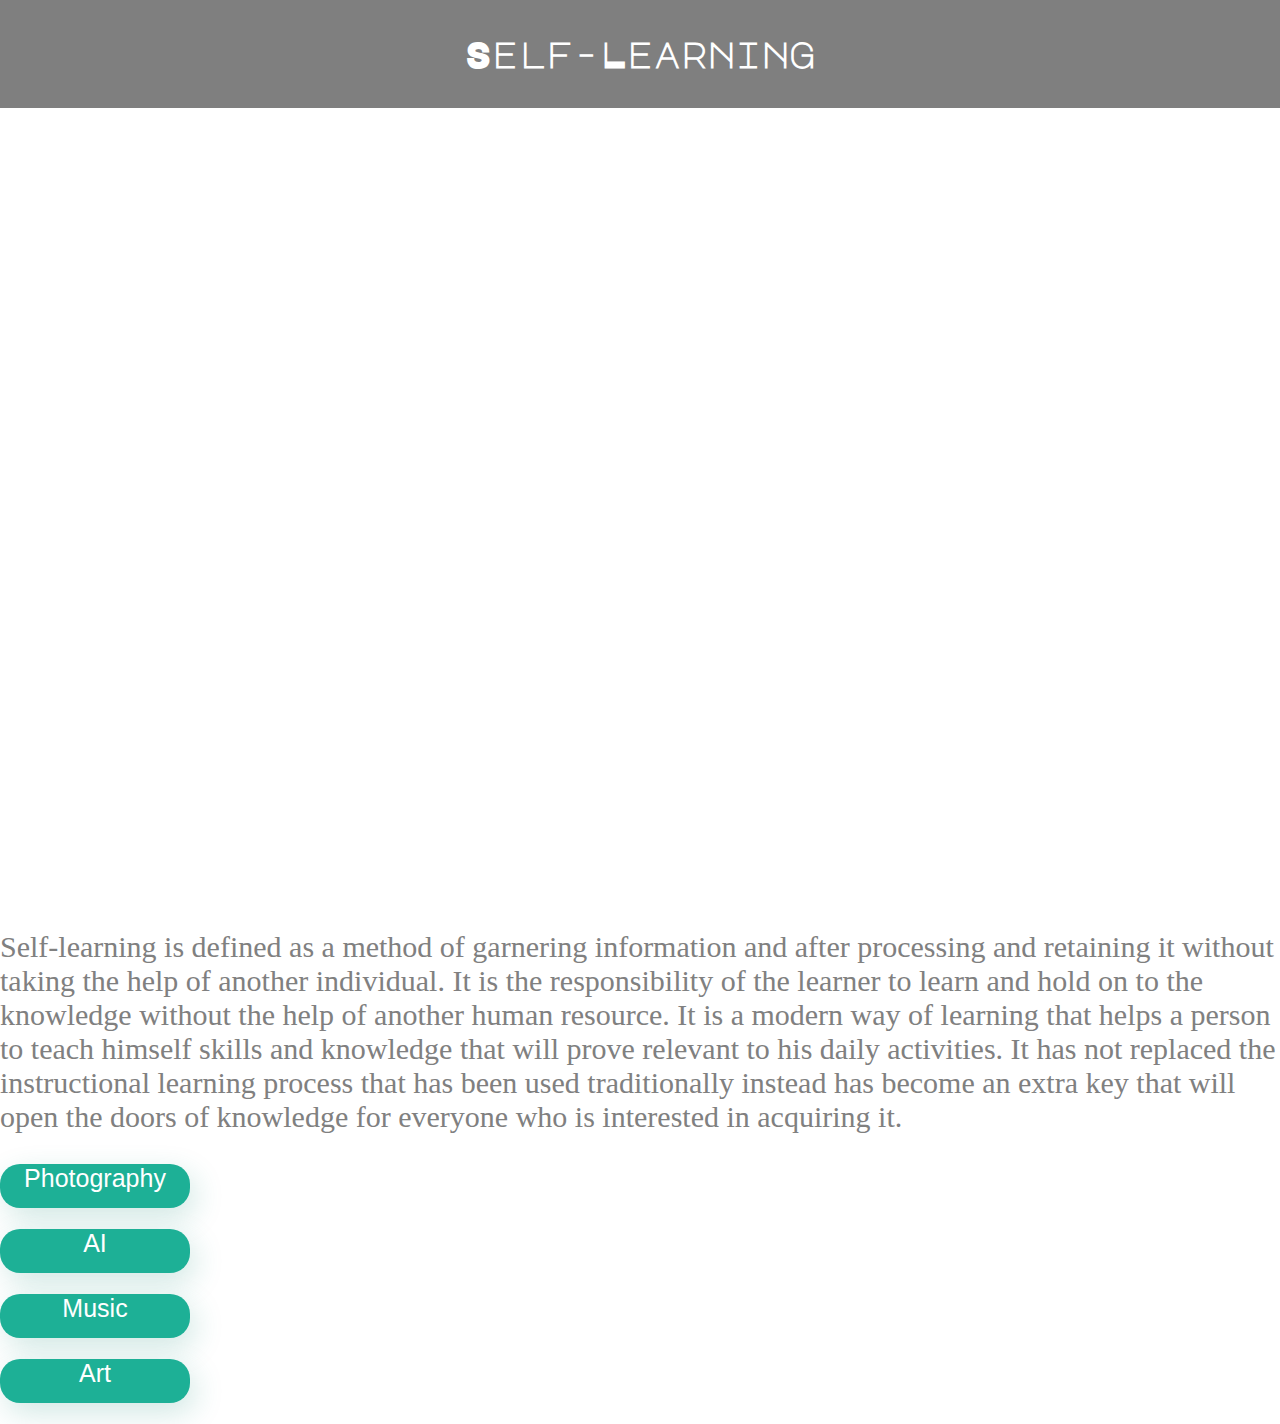
<file: index.html>
<!DOCTYPE html>
<html>

<head>
  <meta charset="utf-8">
  <title>Self Learning</title>
  <link href="style.css" rel="stylesheet" type="text/css" />



</head>

<body>
  <header class="image_fader">
    <h1>Self-Learning</h1>
  </header>

 
  <style>
   
    @import url('https://fonts.googleapis.com/css2?family=Major+Mono+Display&display=swap');

    body,
    body * {
      box-sizing: border-box;
    }

    body {
      margin: 0;
      padding: 0;
      font-size: 18px;
      font-family: Verdana, sans-serif;
    }

    h1 {
      font-family: 'Major Mono Display', monospace;
      text-align: center;
      background-color: rgba(255, 255, 255, 0.50);
      background-color: rgba(0, 0, 0, 0.50);
      color: #FFF;
      font-size: 2em;
      line-height: 3em;
      margin: 0 auto;
      padding: 0;
    }

    footer {
      background: black;
      color: white;
      position: fixed;
      bottom: 0;
      line-height: 1.4em;
      font-size: .7em;
      width: 100vw;
      padding: 0 2em;
    }

    /*THE ANIMATION STUFF*/
    .image_fader {
      min-width: 100vw;
      min-height: 100vh;
      background-size: cover;
      background-attachment: fixed;
      background-image: url(http://helb.hosts1.ma-cloud.nl/voorbeelden/animated-background-css/images/ij01.jpg);
      background-image: url(http://helb.hosts1.ma-cloud.nl/voorbeelden/animated-background-css/images/ij01.jpg), url(http://helb.hosts1.ma-cloud.nl/voorbeelden/animated-background-css/images/ij03.jpg), url(http://helb.hosts1.ma-cloud.nl/voorbeelden/animated-background-css/images/ij02.jpg), url(http://helb.hosts1.ma-cloud.nl/voorbeelden/animated-background-css/images/ij05.jpg), url(http://helb.hosts1.ma-cloud.nl/voorbeelden/animated-background-css/images/ij06.jpg), url(http://helb.hosts1.ma-cloud.nl/voorbeelden/animated-background-css/images/ij04.jpg);
      animation-name: backgrounds;
      animation-duration: 20s;
      animation-direction: alternate;
      animation-iteration-count: infinite;
      animation-direction: normal;
      animation-timing-function: ease-in-out;
      animation-fill-mode: both;
      animation-delay: 0s;
    }

    /*********************************************************************************************ANIMATIE BG*/

    @-webkit-keyframes backgrounds {

      0%,
      15%,
      100% {
        background-image: url(http://helb.hosts1.ma-cloud.nl/voorbeelden/animated-background-css/images/ij01.jpg);
      }

      17%,
      30% {
        background-image: url(http://helb.hosts1.ma-cloud.nl/voorbeelden/animated-background-css/images/ij02.jpg);
      }

      32%,
      47% {
        background-image: url(http://helb.hosts1.ma-cloud.nl/voorbeelden/animated-background-css/images/ij03.jpg);
      }

      49%,
      64% {
        background-image: url(http://helb.hosts1.ma-cloud.nl/voorbeelden/animated-background-css/images/ij04.jpg);
      }

      66%,
      81% {
        background-image: url(http://helb.hosts1.ma-cloud.nl/voorbeelden/animated-background-css/images/ij05.jpg);
      }

      83%,
      98% {
        background-image: url(http://helb.hosts1.ma-cloud.nl/voorbeelden/animated-background-css/images/ij06.jpg);
      }
    }

    @-moz-keyframes backgrounds {

      0%,
      15%,
      100% {
        background-image: url(http://helb.hosts1.ma-cloud.nl/voorbeelden/animated-background-css/images/ij01.jpg);
      }

      17%,
      30% {
        background-image: url(http://helb.hosts1.ma-cloud.nl/voorbeelden/animated-background-css/images/ij02.jpg);
      }

      32%,
      47% {
        background-image: url(http://helb.hosts1.ma-cloud.nl/voorbeelden/animated-background-css/images/ij03.jpg);
      }

      49%,
      64% {
        background-image: url(http://helb.hosts1.ma-cloud.nl/voorbeelden/animated-background-css/images/ij04.jpg);
      }

      66%,
      81% {
        background-image: url(http://helb.hosts1.ma-cloud.nl/voorbeelden/animated-background-css/images/ij05.jpg);
      }

      83%,
      98% {
        background-image: url(http://helb.hosts1.ma-cloud.nl/voorbeelden/animated-background-css/images/ij06.jpg);
      }
    }

    @-o-keyframes backgrounds {

      0%,
      15%,
      100% {
        background-image: url(http://helb.hosts1.ma-cloud.nl/voorbeelden/animated-background-css/images/ij01.jpg);
      }

      17%,
      30% {
        background-image: url(http://helb.hosts1.ma-cloud.nl/voorbeelden/animated-background-css/images/ij02.jpg);
      }

      32%,
      47% {
        background-image: url(http://helb.hosts1.ma-cloud.nl/voorbeelden/animated-background-css/images/ij03.jpg);
      }

      49%,
      64% {
        background-image: url(http://helb.hosts1.ma-cloud.nl/voorbeelden/animated-background-css/images/ij04.jpg);
      }

      66%,
      81% {
        background-image: url(http://helb.hosts1.ma-cloud.nl/voorbeelden/animated-background-css/images/ij05.jpg);
      }

      83%,
      98% {
        background-image: url(http://helb.hosts1.ma-cloud.nl/voorbeelden/animated-background-css/images/ij06.jpg);
      }
    }

    @keyframes backgrounds {

      0%,
      15%,
      100% {
        background-image: url(http://helb.hosts1.ma-cloud.nl/voorbeelden/animated-background-css/images/ij01.jpg);
      }

      17%,
      30% {
        background-image: url(http://helb.hosts1.ma-cloud.nl/voorbeelden/animated-background-css/images/ij02.jpg);
      }

      32%,
      47% {
        background-image: url(http://helb.hosts1.ma-cloud.nl/voorbeelden/animated-background-css/images/ij03.jpg);
      }

      49%,
      64% {
        background-image: url(http://helb.hosts1.ma-cloud.nl/voorbeelden/animated-background-css/images/ij04.jpg);
      }

      66%,
      81% {
        background-image: url(http://helb.hosts1.ma-cloud.nl/voorbeelden/animated-background-css/images/ij05.jpg);
      }

      83%,
      98% {
        background-image: url(http://helb.hosts1.ma-cloud.nl/voorbeelden/animated-background-css/images/ij06.jpg);
      }
    }

    
  </style>
  

  

  <div class="Content">
    
    
    <div class="maintxt">
      
      <p>Self-learning is defined as a method of garnering information and after processing and retaining it without
        taking the help of another individual. It is the responsibility of the learner to learn and hold on to the
        knowledge without the help of another human resource. It is a modern way of learning that helps a person to
        teach himself skills and knowledge that will prove relevant to his daily activities. It has not replaced the
        instructional learning process that has been used traditionally instead has become an extra key that will open
        the doors of knowledge for everyone who is interested in acquiring it.</p>
      <a href="photography.html" class="resume-btn">Photography</a>
      <br>

      <a href="AI.html" class="resume-btn">AI</a>
      <br>


      <a href="music.html" class="resume-btn">Music</a>
      <br>

      <a href="art.html" class="resume-btn">Art</a>
      <br>
    </div>
  </div>
  </div>
  </div>

</body>

</html>
</file>
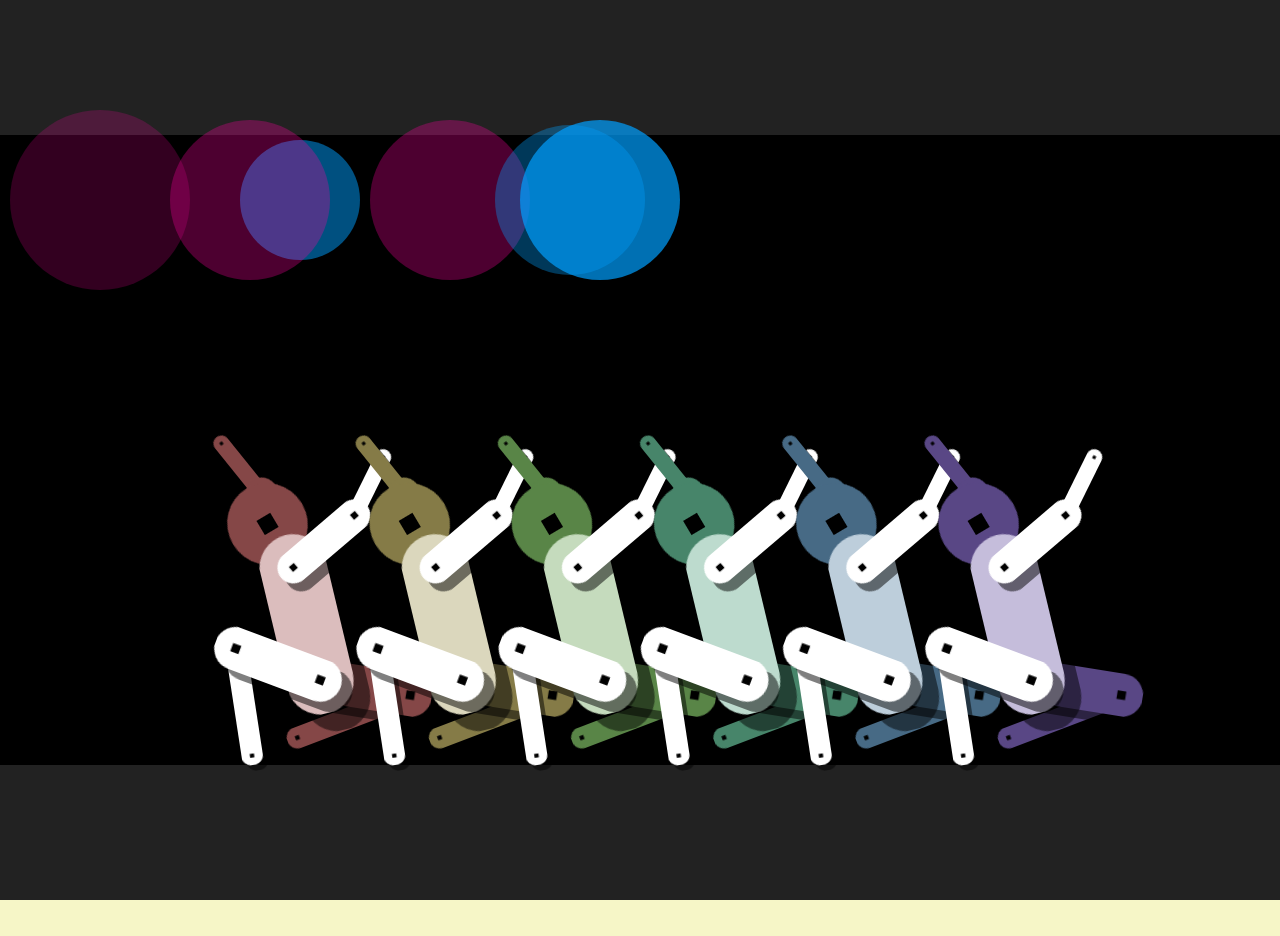
<file: AI.html>
<!DOCTYPE html>
<html>

<head>
  <meta charset="utf-8">
  <title>Career Guidance</title>
  <link href="style.css" rel="stylesheet" type="text/css" />
</head>

<body style="background-color:rgb(246, 246, 199);">
  <style>
    html,
    body,
    #bubbles {
      height: 100%
    }

    body {
      overflow: hidden
    }

    #bubbles {
      padding: 100px 0
    }

    .bubble {
      width: 200px;
      height: 200px;
      border-radius: 200px;
      -moz-border-radius: 200px;
      -webkit-border-radius: 200px;
      position: absolute;
      cursor: pointer;
    }

    .bubble.pink {
      background: #ff00a0;
    }

    .bubble.blue {
      background: #00a0ff;
    }

    .bubble:hover {
      box-shadow: 0 0 30px 60px pink;
    }

    .x1 {
      -webkit-transform: scale(0.9);
      -moz-transform: scale(0.9);
      transform: scale(0.9);
      opacity: 0.2;
      -webkit-animation: moveclouds 15s linear infinite, sideWays 4s ease-in-out infinite alternate;
      -moz-animation: moveclouds 15s linear infinite, sideWays 4s ease-in-out infinite alternate;
      -o-animation: moveclouds 15s linear infinite, sideWays 4s ease-in-out infinite alternate;
    }

    .x2 {
      left: 200px;
      -webkit-transform: scale(0.6);
      -moz-transform: scale(0.6);
      transform: scale(0.6);
      opacity: 0.5;
      -webkit-animation: moveclouds 25s linear infinite, sideWays 5s ease-in-out infinite alternate;
      -moz-animation: moveclouds 25s linear infinite, sideWays 5s ease-in-out infinite alternate;
      -o-animation: moveclouds 25s linear infinite, sideWays 5s ease-in-out infinite alternate;
    }

    .x3 {
      left: 350px;
      -webkit-transform: scale(0.8);
      -moz-transform: scale(0.8);
      transform: scale(0.8);
      opacity: 0.3;
      -webkit-animation: moveclouds 20s linear infinite, sideWays 4s ease-in-out infinite alternate;
      -moz-animation: moveclouds 20s linear infinite, sideWays 4s ease-in-out infinite alternate;
      -o-animation: moveclouds 20s linear infinite, sideWays 4s ease-in-out infinite alternate;
    }

    .x4 {
      left: 470px;
      -webkit-transform: scale(0.75);
      -moz-transform: scale(0.75);
      transform: scale(0.75);
      opacity: 0.35;
      -webkit-animation: moveclouds 18s linear infinite, sideWays 2s ease-in-out infinite alternate;
      -moz-animation: moveclouds 18s linear infinite, sideWays 2s ease-in-out infinite alternate;
      -o-animation: moveclouds 18s linear infinite, sideWays 2s ease-in-out infinite alternate;
    }

    .x5 {
      left: 150px;
      -webkit-transform: scale(0.8);
      -moz-transform: scale(0.8);
      transform: scale(0.8);
      opacity: 0.3;
      -webkit-animation: moveclouds 7s linear infinite, sideWays 1s ease-in-out infinite alternate;
      -moz-animation: moveclouds 7s linear infinite, sideWays 1s ease-in-out infinite alternate;
      -o-animation: moveclouds 7s linear infinite, sideWays 1s ease-in-out infinite alternate;
    }

    .x6 {
      left: 500px;
      -webkit-transform: scale(0.8);
      -moz-transform: scale(0.8);
      transform: scale(0.8);
      opacity: 0.7;
      -webkit-animation: moveclouds 12s linear infinite, sideWays 1s ease-in-out infinite alternate;
      -moz-animation: moveclouds 12s linear infinite, sideWays 1s ease-in-out infinite alternate;
      -o-animation: moveclouds 12s linear infinite, sideWays 1s ease-in-out infinite alternate;
    }

    @-webkit-keyframes moveclouds {
      0% {
        top: 500px;
      }

      100% {
        top: -500px;
      }
    }

    @-webkit-keyframes sideWays {
      0% {
        margin-left: 0px;
      }

      100% {
        margin-left: 50px;
      }
    }

    @-moz-keyframes moveclouds {
      0% {
        top: 500px;
      }

      100% {
        top: -500px;
      }
    }

    @-moz-keyframes sideWays {
      0% {
        margin-left: 0px;
      }

      100% {
        margin-left: 50px;
      }
    }

    @-o-keyframes moveclouds {
      0% {
        top: 500px;
      }

      100% {
        top: -500px;
      }
    }

    @-o-keyframes sideWays {
      0% {
        margin-left: 0px;
      }

      100% {
        margin-left: 50px;
      }
    }
  </style>
  <style>
    body, html {
	position: absolute;
	margin: 0;
	padding: 0;
	width: 100%;
	height: 100%;
	overflow: hidden;
}

canvas {
	position: absolute;
	width: 100%;
	height: 100%;
	background:#000;
	cursor: pointer;
}
  </style>
   <canvas></canvas>
  <script>
    {
	class Robot {
		constructor(color, light, size, x, y, struct) {
			this.x = x;
			this.points = [];
			this.links = [];
			this.frame = 0;
			this.dir = 1;
			this.size = size;
			this.color = Math.round(color);
			this.light = light;
			// ---- create points ----
			for (const p of struct.points) {
				this.points.push(new Robot.Point(size * p.x + x, size * p.y + y, p.f));
			}
			// ---- create links ----
			for (const link of struct.links) {
				const p0 = this.points[link.p0];
				const p1 = this.points[link.p1];
				const dx = p0.x - p1.x;
				const dy = p0.y - p1.y;
				this.links.push(
					new Robot.Link(
						this,
						p0,
						p1,
						Math.sqrt(dx * dx + dy * dy),
						link.size * size / 3,
						link.lum,
						link.force,
						link.disk
					)
				);
			}
		}
		update() {
			if (++this.frame % 20 === 0) this.dir = -this.dir;
			if (
				dancerDrag &&
				this === dancerDrag &&
				this.size < 16 &&
				this.frame > 600
			) {
				dancerDrag = null;
				dancers.push(
					new Robot(
						this.color,
						this.light * 1.25,
						this.size * 2,
						pointer.x,
						pointer.y - 100 * this.size * 2,
						struct
					)
				);
				dancers.sort(function(d0, d1) {
					return d0.size - d1.size;
				});
			}
			// ---- update links ----
			for (const link of this.links) {
				const p0 = link.p0;
				const p1 = link.p1;
				const dx = p0.x - p1.x;
				const dy = p0.y - p1.y;
				const dist = Math.sqrt(dx * dx + dy * dy);
				if (dist) {
					const tw = p0.w + p1.w;
					const r1 = p1.w / tw;
					const r0 = p0.w / tw;
					const dz = (link.distance - dist) * link.force;
					const sx = dx / dist * dz;
					const sy = dy / dist * dz;
					p1.x -= sx * r0;
					p1.y -= sy * r0;
					p0.x += sx * r1;
					p0.y += sy * r1;
				}
			}
			// ---- update points ----
			for (const point of this.points) {
				// ---- dragging ----
				if (this === dancerDrag && point === pointDrag) {
					point.x += (pointer.x - point.x) * 0.1;
					point.y += (pointer.y - point.y) * 0.1;
				}
				// ---- dance ----
				if (this !== dancerDrag) {
					point.fn && point.fn(16 * Math.sqrt(this.size), this.dir);
				}
				// ---- verlet integration ----
				point.vx = point.x - point.px;
				point.vy = point.y - point.py;
				point.px = point.x;
				point.py = point.y;
				point.vx *= 0.995;
				point.vy *= 0.995;
				point.x += point.vx;
				point.y += point.vy + 0.01;
			}
			// ---- ground ----
			for (const link of this.links) {
				const p1 = link.p1;
				if (p1.y > canvas.height * ground - link.size * 0.5) {
					p1.y = canvas.height * ground - link.size * 0.5;
					p1.x -= p1.vx;
					p1.vx = 0;
					p1.vy = 0;
				}
			}
			// ---- center position ----
			const delta = (this.x - this.points[0].x) * 0.0002;
			this.points[9].x += delta;
			this.points[10].x += delta;
		}
		draw() {
			for (const link of this.links) {
				if (link.size) {
					const dx = link.p1.x - link.p0.x;
					const dy = link.p1.y - link.p0.y;
					const a = Math.atan2(dy, dx);
					const d = Math.sqrt(dx * dx + dy * dy);
					// ---- shadow ----
					ctx.save();
					ctx.translate(link.p0.x + link.size * 0.25, link.p0.y + link.size * 0.25);
					ctx.rotate(a);
					ctx.drawImage(
						link.shadow,
						-link.size * 0.5,
						-link.size * 0.5,
						d + link.size,
						link.size
					);
					ctx.restore();
					// ---- stroke ----
					ctx.save();
					ctx.translate(link.p0.x, link.p0.y);
					ctx.rotate(a);
					ctx.drawImage(
						link.image,
						-link.size * 0.5,
						-link.size * 0.5,
						d + link.size,
						link.size
					);
					ctx.restore();
				}
			}
		}
	}
	Robot.Link = class Link {
		constructor(parent, p0, p1, dist, size, light, force, disk) {
			// ---- cache strokes ----
			function stroke(color, axis) {
				const image = document.createElement("canvas");
				image.width = dist + size;
				image.height = size;
				const ict = image.getContext("2d");
				ict.beginPath();
				ict.lineCap = "round";
				ict.lineWidth = size;
				ict.strokeStyle = color;
				if (disk) {
					ict.arc(size * 0.5 + dist, size * 0.5, size * 0.5, 0, 2 * Math.PI);
					ict.fillStyle = color;
					ict.fill();
				} else {
					ict.moveTo(size * 0.5, size * 0.5);
					ict.lineTo(size * 0.5 + dist, size * 0.5);
					ict.stroke();
				}
				if (axis) {
					const s = size / 10;
					ict.fillStyle = "#000";
					ict.fillRect(size * 0.5 - s, size * 0.5 - s, s * 2, s * 2);
					ict.fillRect(size * 0.5 - s + dist, size * 0.5 - s, s * 2, s * 2);
				}
				return image;
			}
			this.p0 = p0;
			this.p1 = p1;
			this.distance = dist;
			this.size = size;
			this.light = light || 1.0;
			this.force = force || 0.5;
			this.image = stroke(
				"hsl(" + parent.color + " ,30%, " + parent.light * this.light + "%)",
				true
			);
			this.shadow = stroke("rgba(0,0,0,0.5)");
		}
	};
	Robot.Point = class Point {
		constructor(x, y, fn, w) {
			this.x = x;
			this.y = y;
			this.w = w || 0.5;
			this.fn = fn || null;
			this.px = x;
			this.py = y;
			this.vx = 0.0;
			this.vy = 0.0;
		}
	};
	// ---- set canvas ----
	const canvas = {
		init() {
			this.elem = document.querySelector("canvas");
			this.resize();
			window.addEventListener("resize", () => this.resize(), false);
			return this.elem.getContext("2d");
		},
		resize() {
			this.width = this.elem.width = this.elem.offsetWidth;
			this.height = this.elem.height = this.elem.offsetHeight;
			ground = this.height > 500 ? 0.85 : 1.0;
			for (let i = 0; i < dancers.length; i++) {
				dancers[i].x = (i + 2) * canvas.width / 9;
			}
		}
	};
	// ---- set pointer ----
	const pointer = {
		init(canvas) {
			this.x = 0;
			this.y = 0;
			window.addEventListener("mousemove", e => this.move(e), false);
			canvas.elem.addEventListener("touchmove", e => this.move(e), false);
			window.addEventListener("mousedown", e => this.down(e), false);
			window.addEventListener("touchstart", e => this.down(e), false);
			window.addEventListener("mouseup", e => this.up(e), false);
			window.addEventListener("touchend", e => this.up(e), false);
		},
		down(e) {
			this.move(e);
			for (const dancer of dancers) {
				for (const point of dancer.points) {
					const dx = pointer.x - point.x;
					const dy = pointer.y - point.y;
					const d = Math.sqrt(dx * dx + dy * dy);
					if (d < 60) {
						dancerDrag = dancer;
						pointDrag = point;
						dancer.frame = 0;
					}
				}
			}
		},
		up(e) {
			dancerDrag = null;
		},
		move(e) {
			let touchMode = e.targetTouches,
				pointer;
			if (touchMode) {
				e.preventDefault();
				pointer = touchMode[0];
			} else pointer = e;
			this.x = pointer.clientX;
			this.y = pointer.clientY;
		}
	};
	// ---- init ----
	const dancers = [];
	let ground = 1.0;
	const ctx = canvas.init();
	pointer.init(canvas);
	let dancerDrag = null;
	let pointDrag = null;
	// ---- main loop ----
	const run = () => {
		requestAnimationFrame(run);
		ctx.clearRect(0, 0, canvas.width, canvas.height);
		ctx.fillStyle = "#222";
		ctx.fillRect(0, 0, canvas.width, canvas.height * 0.15);
		ctx.fillRect(0, canvas.height * 0.85, canvas.width, canvas.height * 0.15);
		for (const dancer of dancers) {
			dancer.update();
			dancer.draw();
		}
	};
	// ---- robot structure ----
	const struct = {
		points: [
			{
				x: 0,
				y: -4,
				f(s, d) {
					this.y -= 0.01 * s;
				}
			},
			{
				x: 0,
				y: -16,
				f(s, d) {
					this.y -= 0.02 * s * d;
				}
			},
			{
				x: 0,
				y: 12,
				f(s, d) {
					this.y += 0.02 * s * d;
				}
			},
			{ x: -12, y: 0 },
			{ x: 12, y: 0 },
			{
				x: -3,
				y: 34,
				f(s, d) {
					if (d > 0) {
						this.x += 0.01 * s;
						this.y -= 0.015 * s;
					} else {
						this.y += 0.02 * s;
					}
				}
			},
			{
				x: 3,
				y: 34,
				f(s, d) {
					if (d > 0) {
						this.y += 0.02 * s;
					} else {
						this.x -= 0.01 * s;
						this.y -= 0.015 * s;
					}
				}
			},
			{
				x: -28,
				y: 0,
				f(s, d) {
					this.x += this.vx * 0.035;
					this.y -= 0.001 * s;
				}
			},
			{
				x: 28,
				y: 0,
				f(s, d) {
					this.x += this.vx * 0.035;
					this.y -= 0.001 * s;
				}
			},
			{
				x: -3,
				y: 64,
				f(s, d) {
					this.y += 0.015 * s;
					if (d > 0) {
						this.y -= 0.01 * s;
					} else {
						this.y += 0.05 * s;
					}
				}
			},
			{
				x: 3,
				y: 64,
				f(s, d) {
					this.y += 0.015 * s;
					if (d > 0) {
						this.y += 0.05 * s;
					} else {
						this.y -= 0.01 * s;
					}
				}
			}
		],
		links: [
			{ p0: 3, p1: 7, size: 12, lum: 0.5 },
			{ p0: 1, p1: 3, size: 24, lum: 0.5 },
			{ p0: 1, p1: 0, size: 60, lum: 0.5, disk: 1 },
			{ p0: 5, p1: 9, size: 16, lum: 0.5 },
			{ p0: 2, p1: 5, size: 32, lum: 0.5 },
			{ p0: 1, p1: 2, size: 50, lum: 1 },
			{ p0: 6, p1: 10, size: 16, lum: 1.5 },
			{ p0: 2, p1: 6, size: 32, lum: 1.5 },
			{ p0: 4, p1: 8, size: 12, lum: 1.5 },
			{ p0: 1, p1: 4, size: 24, lum: 1.5 }
		]
	};
	// ---- instanciate robots ----
	for (let i = 0; i < 6; i++) {
		dancers.push(
			new Robot(
				i * 360 / 7,
				80,
				4,
				(i + 2) * canvas.width / 9,
				canvas.height * ground - 340,
				struct
			)
		);
	}
	run();
}

  </script>

  
  <div id="bubbles">
    <div class="bubble x1 pink"></div>
    <div class="bubble x2 blue"></div>
    <div class="bubble x3 pink"></div>
    <div class="bubble x4 blue"></div>
    <div class="bubble x5 pink"></div>
    <div class="bubble x6 blue"></div>
  </div>
  <br>
  <br>
  <!-- <div class="cs">
    <h1>Artificial intellegiance<h1>
        <h2>About AI</h2>
        <p>Artificial intelligence (AI) is intelligence demonstrated by machines, unlike the natural intelligence
          displayed by humans and animals, which involves consciousness and emotionality. The distinction between the
          former and the latter categories is often revealed by the acronym chosen. 'Strong' AI is usually labelled as
          artificial general intelligence (AGI) while attempts to emulate 'natural' intelligence have been called
          artificial biological intelligence (ABI).
          Leading AI textbooks define the field as the study of "intelligent agents": any device that perceives its
          environment and takes actions that maximize its chance of successfully achieving its goals. Colloquially, the
          term "artificial intelligence" is often used to describe machines that mimic "cognitive" functions that humans
          associate with the human mind, such as "learning" and "problem solving".

          As machines become increasingly capable, tasks considered to require "intelligence" are often removed from the
          definition of AI, a phenomenon known as the AI effect.
          A quip in Tesler's Theorem says "AI is whatever hasn't been done yet.
          For instance, optical character recognition is frequently excluded from things considered to be AI, having
          become a routine technology.
          Modern machine capabilities generally classified as AI include successfully understanding human speech,
          competing at the highest level in strategic game systems (such as chess and Go),[10] and also
          imperfect-information games like poker,self-driving cars, intelligent routing in content delivery networks,
          and military simulations.</p>
  </div> -->
</body>

</html>
</file>
<file: style.css>
* {
    box-sizing: border-box;
  }
  
  body{
    margin: 0px;
    padding: 0px;
    font: poppins;
  }
  
  #main{
    width: 100%;
    height: 10vh;
    position: relative;
  }
  
  nav{
    display: flex;
    justify-content: space_around;
    align-items: center;
    position: fixed;
    top: 0;
    left: 0;
    width: 100%;
    background-color: white;
    box-shadow: 5px 10px 30px rgba(0,0,0,0.02);
    z-index: 1;
  
  }
  
  logo img{
    height: 55px;
  }
  
  .menu{
    list-style: none;
    display: flex;
  }
  
  .menu li a{
    height: 40px;
    line-height: 43px;
    margin: 3px;
    padding: 0px 22px;
    display: flex;
    font-size: 1em;
    text-transform: uppercase;
    font-weight: 500;
    letter-spacing: 1px;
    color: gray;
  }
  
  a{
    color: grey;
    text-decoration: none;
    font-size: 25px;
  }
  
  .hey{
  
    color: #39bfbd;
    font-weight: 500;
    font-size: 0.9em;
    border-bottom: 2px solid #39bfbd;
  }
  
  .image{
    width: 500px;
    height: 500px;
  
  }
  
  .image img{
    width: 1920px;
    height: 550px;
    position: absolute;
  }
  
  .content{
    display: flex;
    width: 90%;
    justify-content: space-around;
    align-items: center;
    position: absolute;
    left: 50%;
    right: 50%;
    transform: translate(-50%, -50%);
    
  }
  
  /* .maintxt{
    width: 500px;
  } */
  
 
  
  .maintxt p{
    color: gray;
    font-size: 30px;
    
  }
  
  .resume-btn{
    width: 190px;
    height: 44px;
    display: flex;
    justify-content: center;
    color: white;
    background-color: #1db096;
    border-radius: 20px;
    box-shadow: 5px 10px 30px rgba(24,139,119,0.2);
  
  }
  
  .resume-btn:hover{
    background-color: #23cdaf;
    transition: all ease 0.2s;
  }
  
  .menu li a:hover {
    background-color: #23cdaf;
    color: white;
    box-shadow: 5px 10px 30px rgba(24,139,119,0.2);
    transition: all ease 0.2s;
    border-radius: 20px;
  }
  
  .photo{
    color: aquamarine;
  
  }

  
  h1{
    text-align: center;
    color: red;
  }
  
  h2{
    color: bisque;
  }
  
  img{
    position: absolute;
    left: 450px;
  }
  
  .second{
    height: 100vw;
    width: 100vw;
    background: url(./pic2.jpg);
    background-attachment: fixed;
    background-size: cover;
    color: white;
  }
  
  p{
    font-size: 25px;
    font-family: Cursive,	Brush Script MT,
  Lucida Handwriting;
  }
</file>
